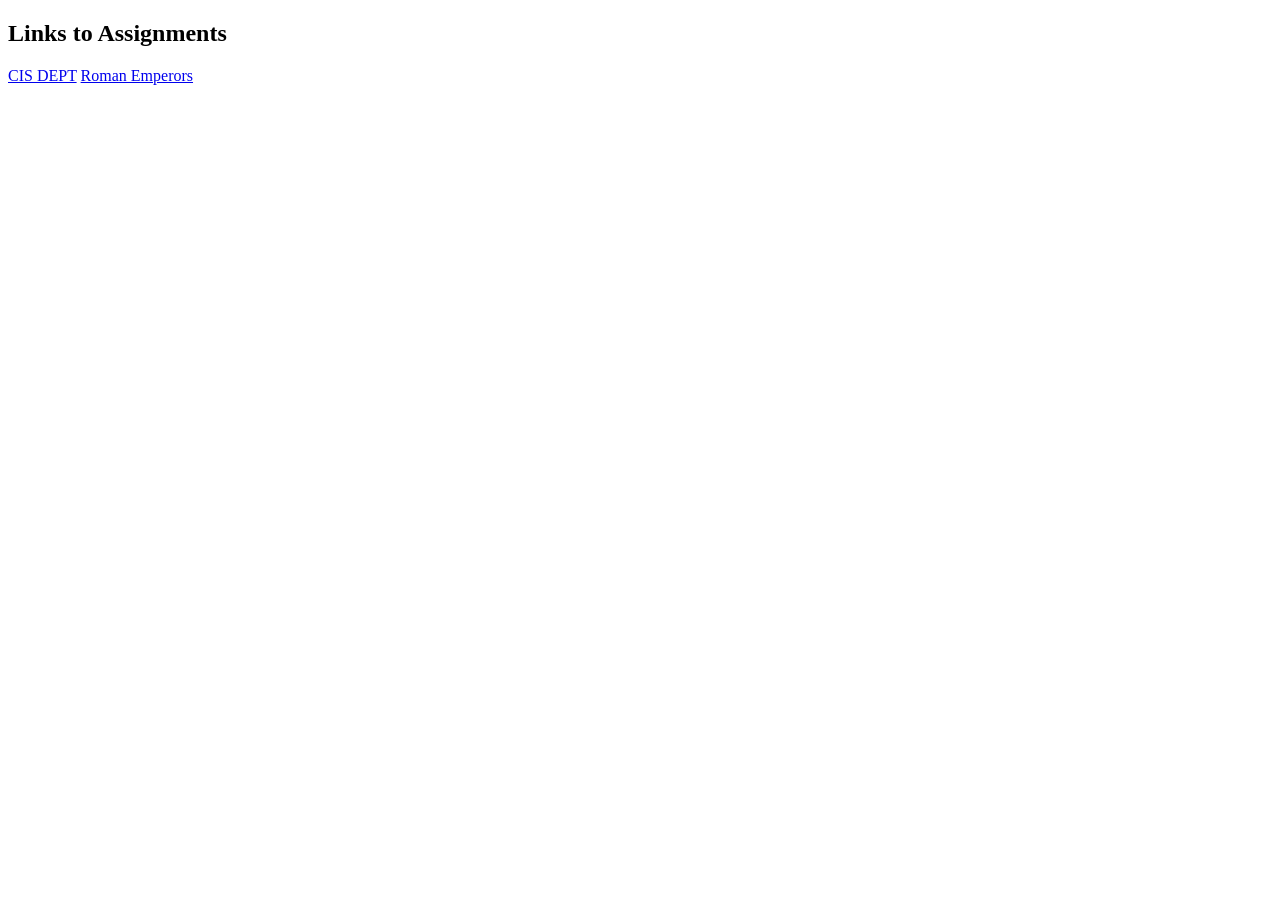
<file: index.html>
<!DOCTYPE html>
<html lang="en">
<head>
    <meta charset="UTF-8">
    <meta name="viewport" content="width=device-width, initial-scale=1.0">
    <title>Document</title>
</head>
<body>
    <h2>Links to Assignments</h2>
    <a href="cis-dept.html">CIS DEPT</a>
    <a href="roman-emperors.html">Roman Emperors</a>
</body>
</html>
</file>
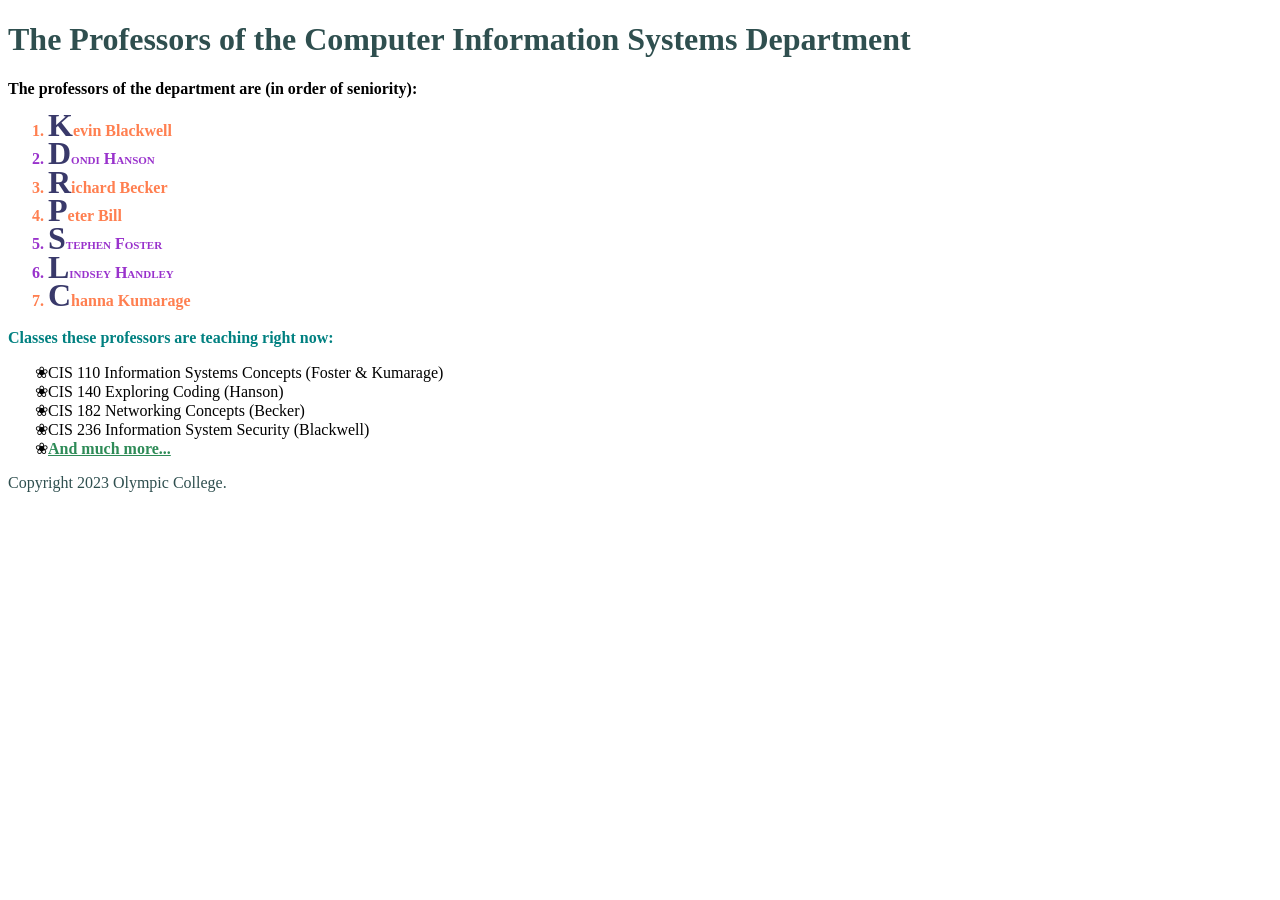
<file: cis-dept.html>
<!DOCTYPE html>
<html lang="en">
  <head>
    <meta charset="utf-8">
    <title>Professors of the CIS Department</title>
    <link rel="shortcut icon" href="images/favicon.ico">
    <link rel="stylesheet" href="css/cis-dept.css">
  </head>
  <body>
    <header>
      <h1>The Professors of the Computer Information Systems Department</h1>
    </header>
    <main>
      <p>The professors of the department are (in order of seniority):</p>
      <ol>
        <li>Kevin Blackwell</li>
        <li class="programmer">Dondi Hanson</li>
        <li>Richard Becker</li>
        <li>Peter Bill</li>
        <li class="programmer">Stephen Foster</li>
        <li class="programmer" id="lindz">Lindsey Handley</li>
        <li>Channa Kumarage</li>
      </ol>
      <p>Classes these professors are teaching right now:</p>
      <ul>
        <li>CIS 110 Information Systems Concepts (Foster & Kumarage)</li>
        <li>CIS 140 Exploring Coding (Hanson)</li>
        <li>CIS 182 Networking Concepts (Becker)</li>
        <li>CIS 236 Information System Security (Blackwell)</li>
        <li><a href="https://www.olympic.edu/">And much more...</a></li>
      </ul>
    </main>
    <footer>
      <p>Copyright 2023 Olympic College.</p>
    </footer>
  </body>
</html>
</file>
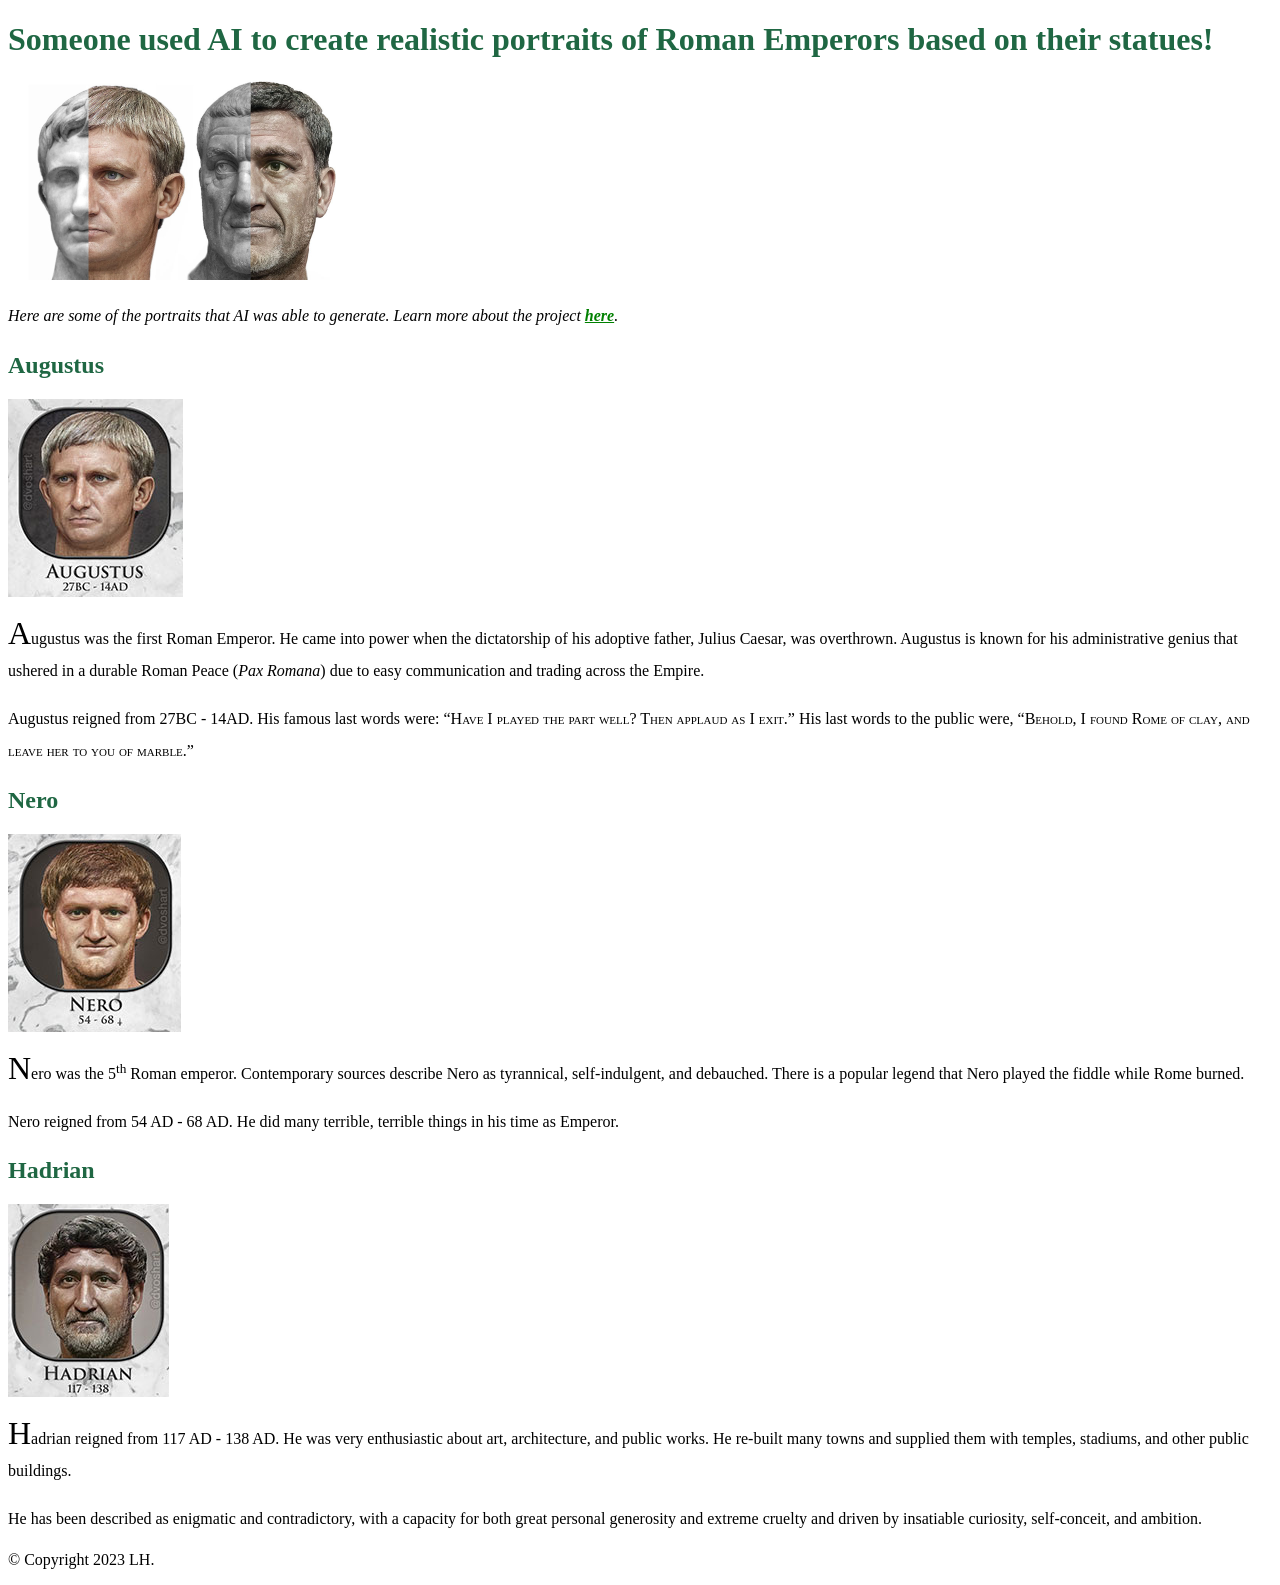
<file: roman-emperors.html>
<!DOCTYPE html>
<html lang="en">
  <head>
    <meta charset="utf-8">
    <title>Realistic Portraits of Roman Emperors</title>
    <link rel="shortcut icon" href="images/favicon.ico">
    <link rel="stylesheet" href="css/roman-emperors.css">
  </head>
  <body>
    <header>
      <h1>Someone used AI to create realistic portraits of Roman Emperors based on their statues!</h1>
    </header>
    <img src="images/statue-portrait.png">
    <main>
      <p>Here are some of the portraits that AI was able to generate. Learn more about the project <a href="https://voshart.com/ROMAN-EMPEROR-PROJECT">here</a>.</p>
      <h2 class="emperor">Augustus</h2>
      <img src="images/augustus.png">
      <p class="first">Augustus was the first Roman Emperor. He came into power when the dictatorship of his adoptive father, Julius Caesar, was overthrown. Augustus is known for his administrative genius that ushered in a durable Roman Peace (<em>Pax Romana</em>) due to easy communication and trading across the Empire.</p>
      <p>Augustus reigned from 27BC - 14AD. His famous last words were: <q>Have I played the part well? Then applaud as I exit.</q> His last words to the public were, <q>Behold, I found Rome of clay, and leave her to you of marble.</q></p>
      <h2 class="emperor">Nero</h2>
      <img src="images/nero.png">
      <p class="first">Nero was the 5<sup>th</sup> Roman emperor. Contemporary sources describe Nero as tyrannical, self-indulgent, and debauched. There is a popular legend that Nero played the fiddle while Rome burned.</p>
      <p>Nero reigned from 54 AD - 68 AD. He did many terrible, terrible things in his time as Emperor.</p>
      <h2 class="emperor">Hadrian</h2>
      <img src="images/hadrian.png">
      <p class="first">Hadrian reigned from 117 AD - 138 AD. He was very enthusiastic about art, architecture, and public works. He re-built many towns and supplied them with temples, stadiums, and other public buildings.</p>
      <p>He has been described as enigmatic and contradictory, with a capacity for both great personal generosity and extreme cruelty and driven by insatiable curiosity, self-conceit, and ambition.</p>
    </main>
    <footer>
      <p>&copy; Copyright 2023 LH.</p>
    </footer>
  </body>
</html>
</file>
<file: css/cis-dept.css>
/* For descendant p tags of the main element, set the font-weight to “bolder” */
main p {
    font-weight: bolder;
}
/* For general sibling p tag of an ol element, set the color to “teal” */
ol~p {
    color: teal;
}
/* For all child li tags of an ol tag, set the color to “coral”, font-weight to “bold”, and line-height to 1.4em */
ol > li {
    color: coral;
    font-weight: bold;
    line-height: 1.4em;
}
/* For both the footer and the h1 elements, set the color to “darkslategrey” */
footer, h1 {
    color: darkslategrey;
}
/* For all a tags with an href attribute, set the color to “seagreen” and font-weight to 900 */
a[href] {
    color:seagreen ;
    font-weight: 900;
}
/* For all li tags with a class of programmer, set the color to “darkorchid” and font-variant to “small-caps” */
li.programmer {
    color:darkorchid;
    font-variant: small-caps;
}

/* Customizations */
ul > li {
    list-style-type: "❀";
}

/* Capitalize only the first letter of the professors of the department  - ol is a descendant of main and li is a child of ol */
main ol > li::first-letter {
    font-style: bolder;
    font-size: 2em;
    color:rgb(57, 57, 106);
}
</file>
<file: css/roman-emperors.css>
/* Always going to put root at the top! */
/* Create a variable called “--fancy-color” and make it functional for the :root pseudo-class. Choose a color using a color picking tool like https://colors-picker.com/hex-color-picker/ */
:root {
    --fancy-color: rgb(31, 103, 67);
}
/* Apply a 200% font-size to the first letter pseudo-element of the p tag with a class of “first” */
p.first::first-letter {
    font-size: 200%;
}
/* Apply a font-style of “italic” to the first-child pseudo-class of the p tag descendants of <main> */
main p:first-child {
    font-style: italic;
}
/* Use your variable to apply this color to the h1 and h2 tags*/
h1, h2 {
    color: var(--fancy-color);
}
/* Apply a font-variant of “small-caps” to all q tags that are descendants of p tags*/
p q {
    font-variant: small-caps;
}
/* Add a line-height of 200% to all p tags that are children of <main>*/
main > p {
    line-height: 200%;
}

/*A little addition from me - changing the color of the links and bolded it a bit */
a[href] {
    color: green;
    font-weight: 600 !important;
}
a[href]:hover{
    color: darkred;
}
</file>
